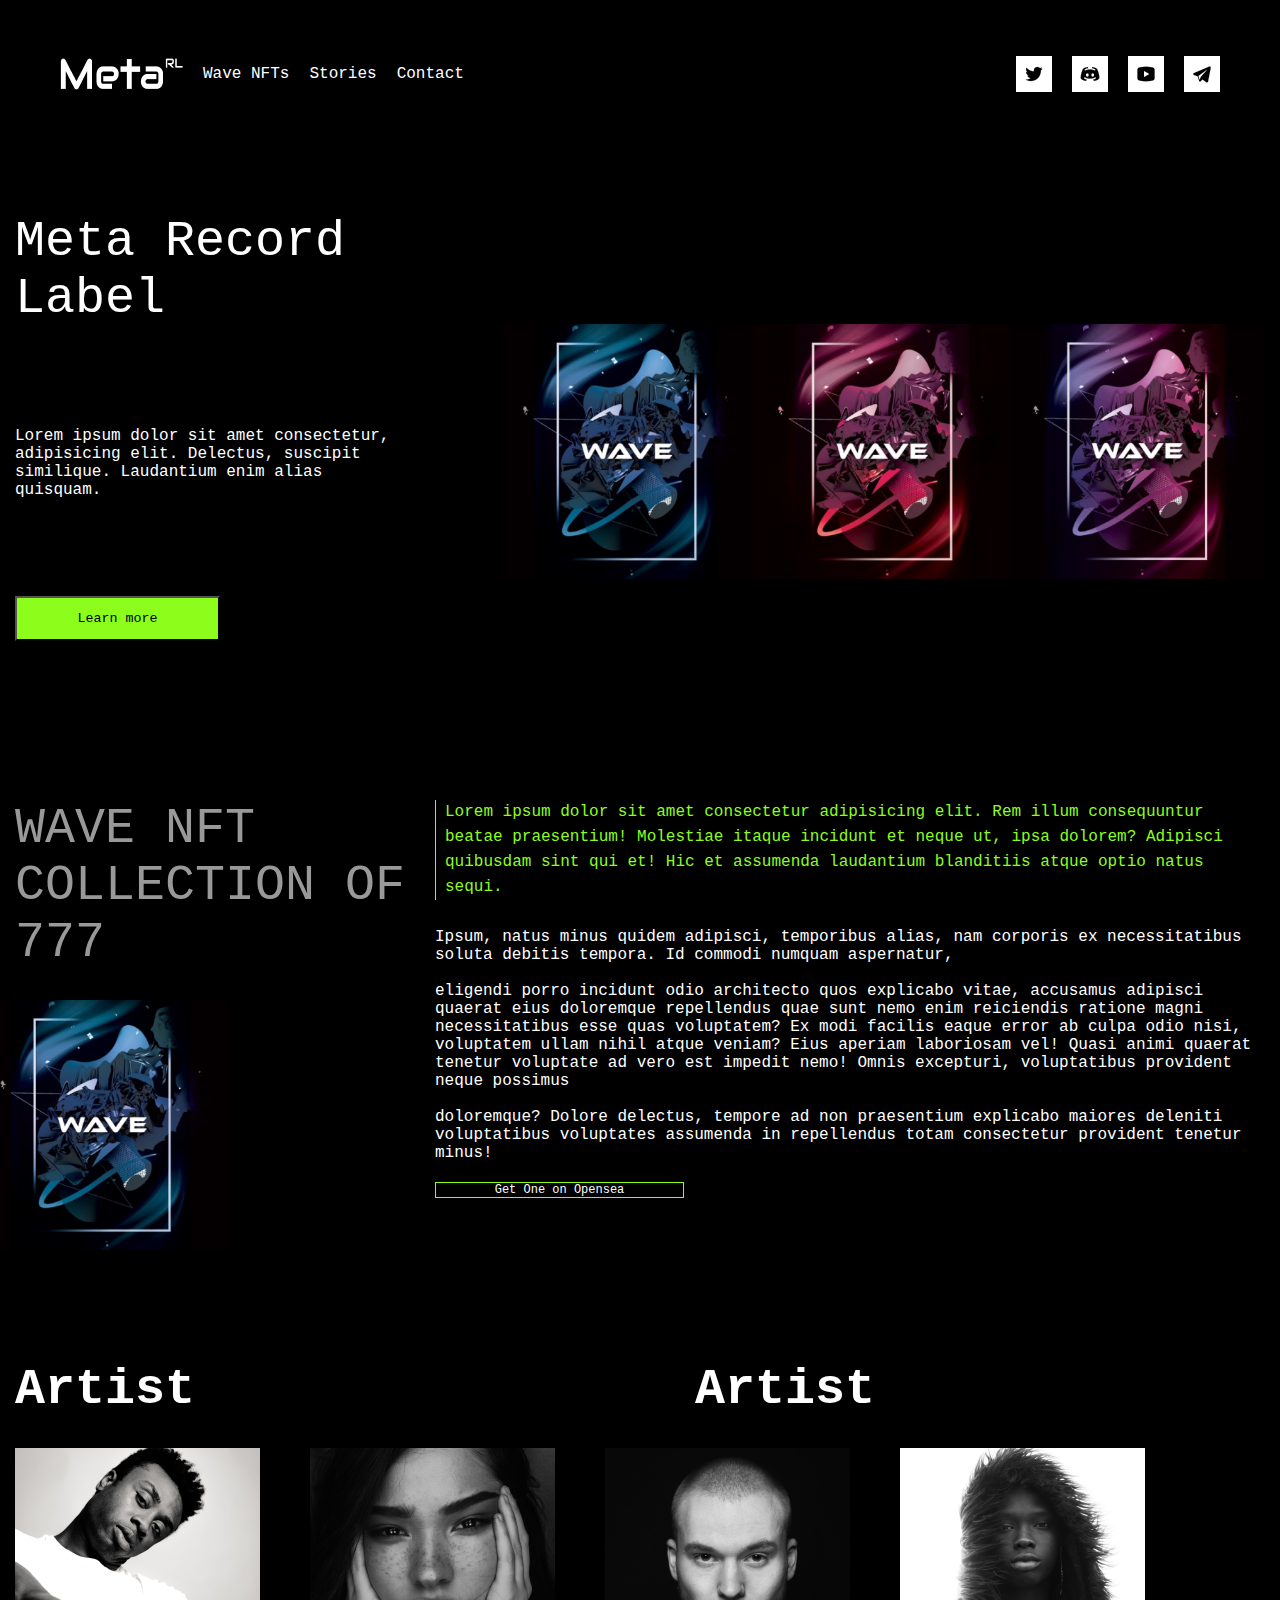
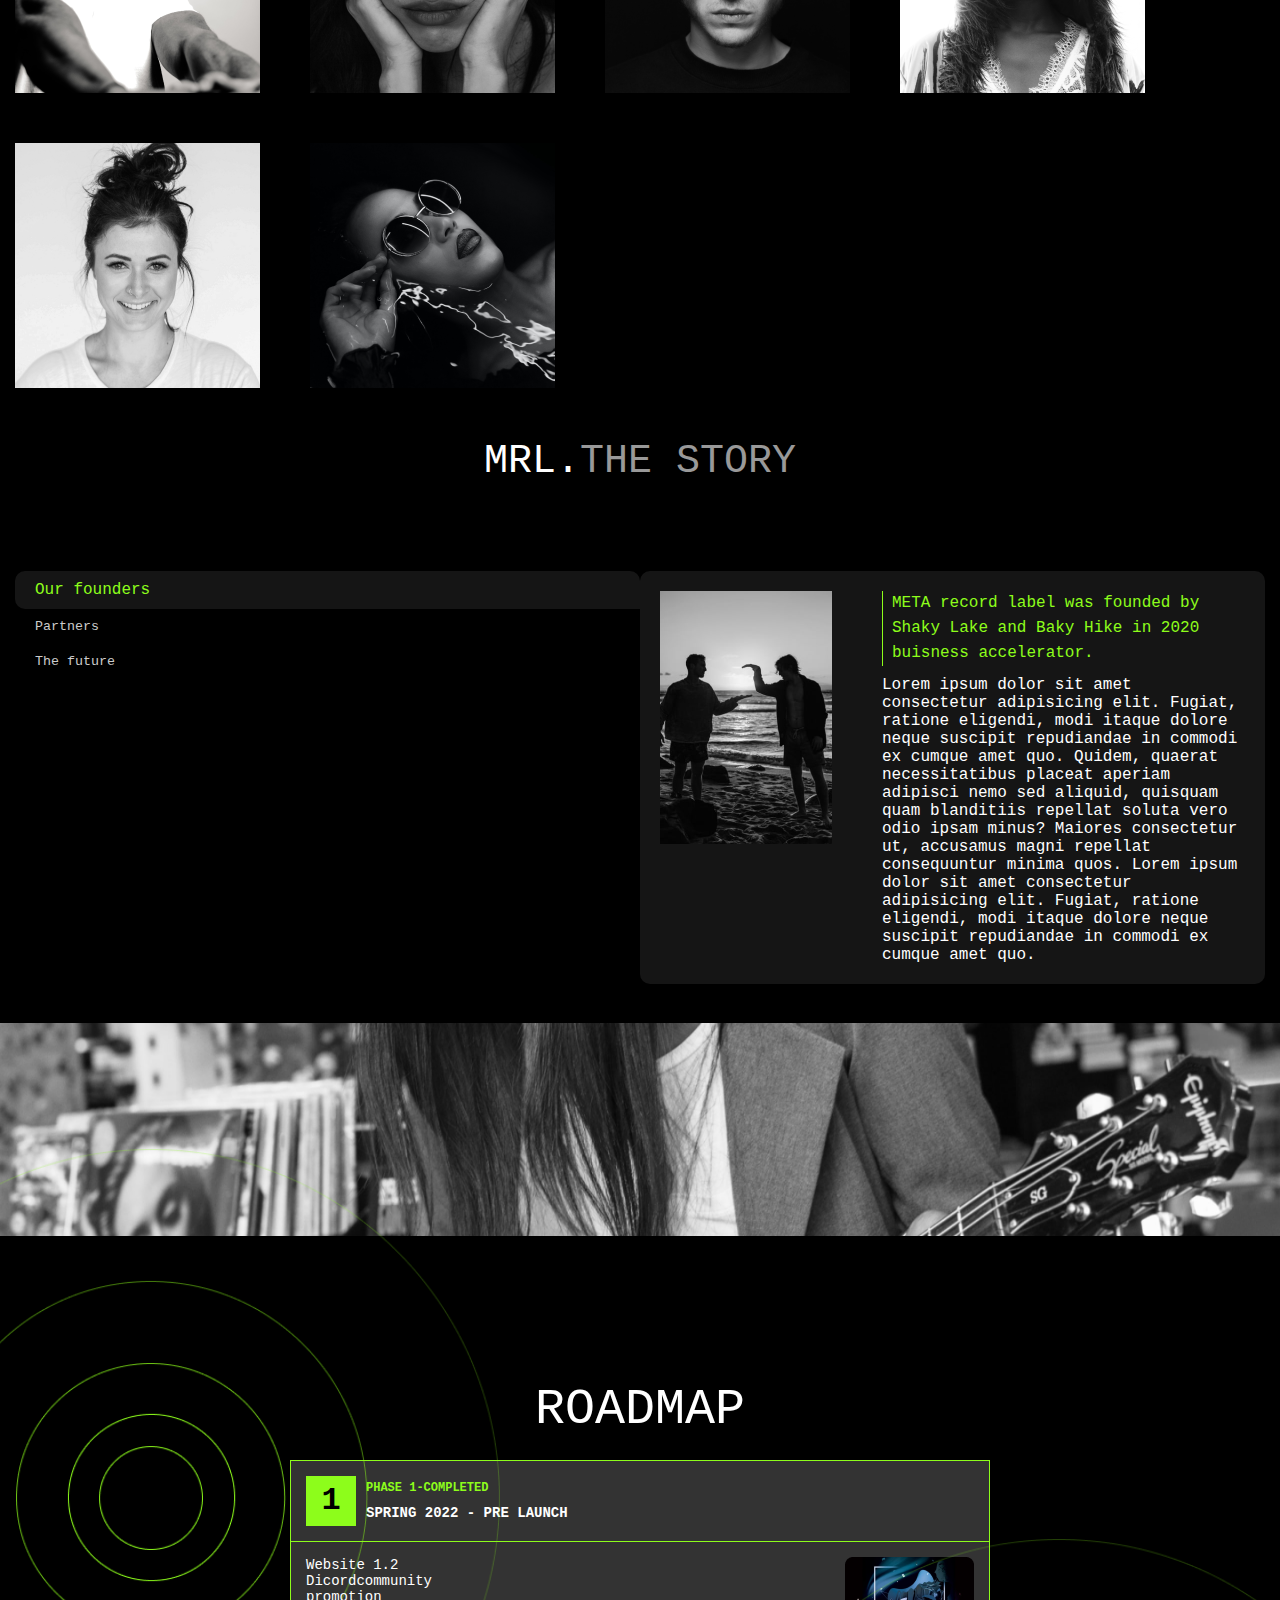
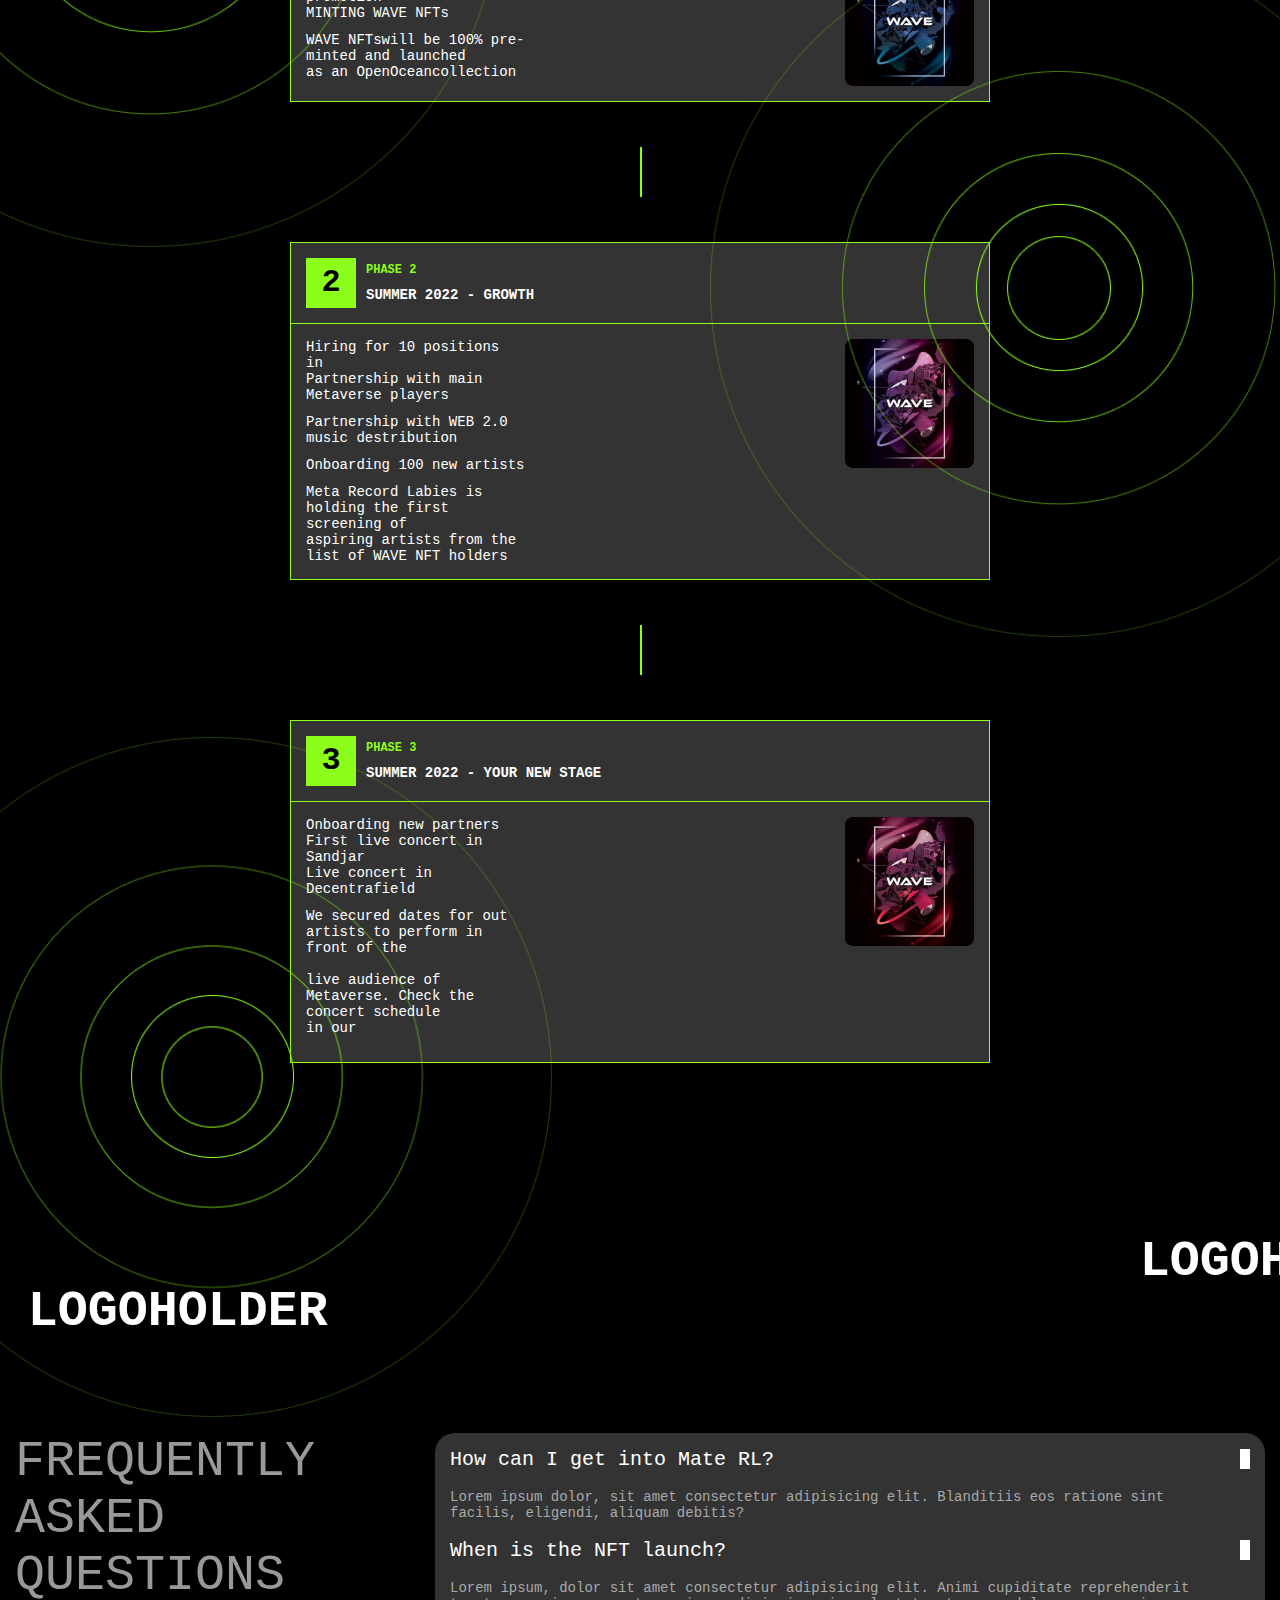
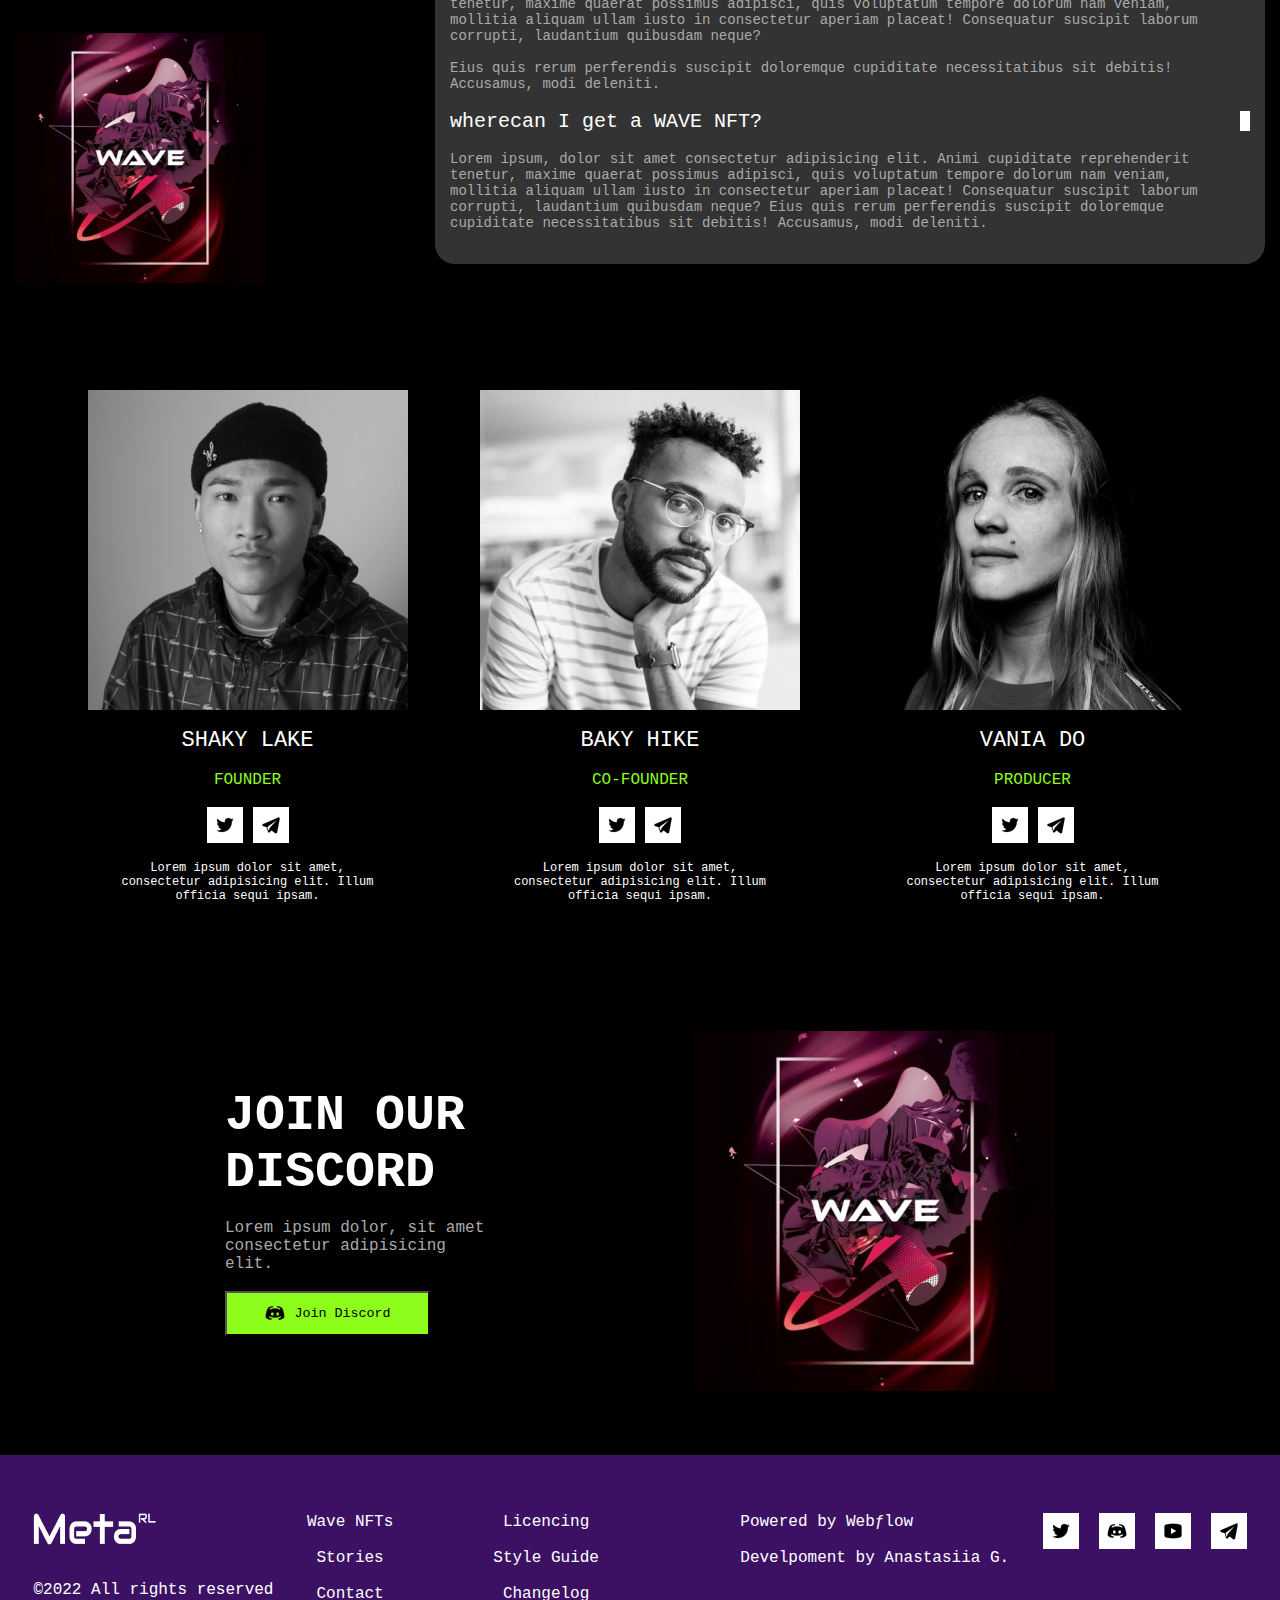
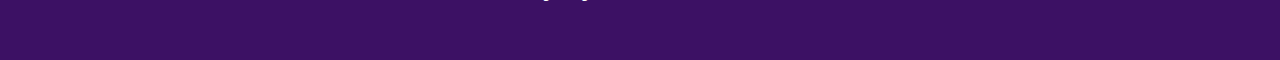
<file: meta/index.html>
<!DOCTYPE html>
<html lang="en">

<head>
    <meta charset="UTF-8">
    <meta name="viewport" content="width=device-width, initial-scale=1.0">
    <title>Document</title>
    <link rel="stylesheet" href="css/header.css">
    <link rel="stylesheet" href="css/section__one.css">
    <link rel="stylesheet" href="css/artist__section.css">
    <link rel="stylesheet" href="css/empt__and__story.css">
    <link rel="stylesheet" href="css/column__info.css">
    <link rel="stylesheet" href="css/frequently.css">
    <link rel="stylesheet" href="css/team.css">
    <link rel="stylesheet" href="css/last_section.css">
    <link rel="stylesheet" href="css/footer.css">
    <link rel="stylesheet" href="css/style.css">
    <link rel="stylesheet" href="css/tabs.css">
</head>

<body>
    <header class="header">
        <div class="container">
            <header class="header__top">
                <div class="left__side">
                    <div class="logo"></div>
                    <div class="text">
                        <a href="#" class="wave">Wave NFTs</a>
                        <a href="#" class="stories">Stories</a>
                        <a href="#" class="contact">Contact</a>
                    </div>
                </div>
                <div class="right__side">
                    <div class="messenger">
                        <div class="icon">
                            <div class="twit item"></div>
                        </div>
                        <div class="icon">
                            <div class="birbalo item"></div>
                        </div>
                        <div class="icon">
                            <div class="youtube item"></div>
                        </div>
                        <div class="icon">
                            <div class="telegram item"></div>
                        </div>
                    </div>
                </div>
            </header>
            <div class="section">

                <div class="left__header">
                    <h1 class="h1">Meta Record Label</h1>
                    <h4 class="h3">Lorem ipsum dolor sit amet consectetur, adipisicing elit. Delectus, suscipit
                        similique. Laudantium enim alias quisquam.</h4>
                    <button class="button">Learn more</button>
                </div>
                <div class="right__header">
                    <div class="swiper mySwiper">
                        <div class="swiper-wrapper">
                            <div class="swiper-slide">
                                <img src="img/bg/2 section.png" />
                            </div>
                            <div class="swiper-slide">
                                <img src="img/bg/4 section.png" />
                            </div>
                            <div class="swiper-slide">
                                <img src="img/bg/Новый проект.png" />
                            </div>
                        </div>
                    </div>
                </div>

            </div>
        </div>

    </header>

    <div class="first__section">
        <div class="container">
            <div class="flex__box">
                <div class="left__section">
                    <div class="collectio777"> <span class="wave"> wave nft </span> collection of 777</div>
                </div>
                <div class="right__section">
                    <div class="meta__wave">
                        Lorem ipsum dolor sit amet consectetur adipisicing elit. Rem illum consequuntur beatae
                        praesentium!
                        Molestiae itaque incidunt et neque ut, ipsa dolorem? Adipisci quibusdam sint qui et! Hic et
                        assumenda laudantium blanditiis atque optio natus sequi.</div><br>
                    <div class="other__text">
                        Ipsum, natus minus quidem adipisci, temporibus alias, nam corporis ex necessitatibus soluta
                        debitis
                        tempora. Id commodi numquam aspernatur, <br>
                        <br>
                        eligendi porro incidunt odio architecto quos explicabo
                        vitae, accusamus adipisci quaerat eius doloremque repellendus quae sunt nemo enim reiciendis
                        ratione
                        magni necessitatibus esse quas voluptatem? Ex modi facilis eaque error ab culpa odio nisi,
                        voluptatem ullam nihil atque veniam? Eius aperiam laboriosam vel! Quasi animi quaerat tenetur
                        voluptate ad vero est impedit nemo! Omnis excepturi, voluptatibus provident neque possimus <br>
                        <br>
                        doloremque? Dolore delectus, tempore ad non praesentium explicabo maiores deleniti voluptatibus
                        voluptates assumenda in repellendus totam consectetur provident tenetur minus!
                    </div>
                    <br>
                    <button class="get__on">Get One on Opensea</button>
                </div>
            </div>
        </div>
    </div>
    <section class="artist">
        <div class="container">
            <div class="artist__box">
                <div class="artist__text">Artist</div>
                <div class="artist__text">Artist</div>
                <div class="artist__text">Artist</div>
            </div>
            <div class="wrapper">
                <div class="img-box">
                    <div class="text__img">Pete Bentz</div>
                </div>
                <div class="img-box">
                    <div class="text__img">Daniela Youth</div>
                </div>
                <div class="img-box">
                    <div class="text__img">Roman Gore</div>
                </div>
                <div class="img-box">
                    <div class="text__img">Tonya</div>
                </div>
                <div class="img-box">
                    <div class="text__img">Ivor</div>
                </div>
                <div class="img-box">
                    <div class="text__img">Somae Petit</div>
                </div>
            </div>
        </div>
    </section>
    <section class="story">
        <div class="container">
            <div class="mrl"><span class="mrl__text">mrl.</span>the story</div>
            <!--  <div class="mrl__box">
                <div class="left__mrl">
                    <div class="our">Our founders</div>
                    <div class="partner">Partners</div>
                    <div class="partner">The future</div>
                </div>
                <div class="right__mrl">
                    <div class="img__right"></div>
                    <div class="text__mrl">
                        <div class="meta__wave">META record label was founded by Shaky
                            Lake and Baky Hike in 2020 buisness accelerator.
                        </div>
                        <div class="other__text">
                            Lorem ipsum dolor sit amet consectetur adipisicing elit. Fugiat, ratione eligendi, modi
                            itaque
                            dolore neque suscipit repudiandae in commodi ex cumque amet quo. <br> <br> Quidem, quaerat
                            necessitatibus
                            placeat aperiam adipisci nemo sed aliquid, quisquam quam blanditiis repellat soluta vero
                            odio
                            ipsam
                            minus? Maiores consectetur ut, accusamus magni repellat consequuntur minima quos. <br>
                            <br>Lorem
                            ipsum
                            dolor sit amet consectetur adipisicing elit. Fugiat, ratione eligendi, modi itaque
                            dolore neque suscipit repudiandae in commodi ex cumque amet quo.
                        </div>
                    </div>
                </div>
            </div> -->




            <div class="vertical-tabs">
                <div class="tab">
                    <button class="tablinks active" onclick="openTab(event, 'tab1')">Our founders</button>
                    <button class="tablinks" onclick="openTab(event, 'tab2')">Partners</button>
                    <button class="tablinks" onclick="openTab(event, 'tab3')">The future</button>
                </div>

                <div id="tab1" class="tabcontent active">
                    <div class="img__right"><img src="img/artist/IMAGE.png" alt=""></div>
                    <div class="text__tabs">
                        <div class="meta__wave">META record label was founded by Shaky
                            Lake and Baky Hike in 2020 buisness accelerator.
                        </div>
                        
                        <div class="other__text">
                            Lorem ipsum dolor sit amet consectetur adipisicing elit. Fugiat, ratione eligendi, modi
                            itaque dolore neque suscipit repudiandae in commodi ex cumque amet quo. Quidem, quaerat
                            necessitatibus placeat aperiam adipisci nemo sed aliquid, quisquam quam blanditiis repellat
                            soluta vero
                            odio ipsam minus? Maiores consectetur ut, accusamus magni repellat consequuntur minima quos.
                            Lorem ipsum dolor sit amet consectetur adipisicing elit. Fugiat, ratione eligendi, modi
                            itaque
                            dolore neque suscipit repudiandae in commodi ex cumque amet quo.
                        </div>
                    </div>
                </div>
                <div id="tab2" class="tabcontent">
                    <div class="img__right"><img src="img/artist/Новаяпапка/IMAGE-1.png" width="200px" alt=""></div>
                    <div class="text__tabs">
                        <div class="meta__wave">
                            We secured dates for out artists to perform in front of the
                        </div>
                        <div class="other__text">
                            Lorem ipsum dolor sit amet consectetur adipisicing elit. Fugiat, ratione eligendi, modi
                            itaque dolore neque suscipit repudiandae in commodi ex cumque amet quo. Quidem, quaerat
                            necessitatibus placeat aperiam adipisci nemo sed aliquid, quisquam quam blanditiis repellat
                            soluta vero
                            odio ipsam minus? Maiores consectetur ut, accusamus magni repellat consequuntur minima quos.
                            Lorem ipsum dolor sit amet consectetur adipisicing elit. Fugiat, ratione eligendi, modi
                            itaque
                            dolore neque suscipit repudiandae in commodi ex cumque amet quo.
                        </div>
                    </div>
                </div>
                <div id="tab3" class="tabcontent">
                    <div class="img__right"><img src="img/artist/Frame-3.png" alt=""></div>
                    <div class="text__tabs">
                        <div class="meta__wave">
                            Hiring for 10 positions in Partnership with main Metaverse players
                        </div>
                        <div class="other__text">
                            Lorem ipsum dolor sit amet consectetur adipisicing elit. Fugiat, ratione eligendi, modi
                            itaque dolore neque suscipit repudiandae in commodi ex cumque amet quo. Quidem, quaerat
                            necessitatibus placeat aperiam adipisci nemo sed aliquid, quisquam quam blanditiis repellat
                            soluta vero
                            odio ipsam minus? Maiores consectetur ut, accusamus magni repellat consequuntur minima quos.
                            Lorem ipsum dolor sit amet consectetur adipisicing elit. Fugiat, ratione eligendi, modi
                            itaque
                            dolore neque suscipit repudiandae in commodi ex cumque amet quo.
                        </div>
                    </div>
                </div>

            </div>



        </div>
    </section>
    <div class="empty"></div>

    <section class="columninfo">
        <div class="container">
            <div class="info">
                <!-- first box -->
                <div class="box__one">
                    <div class="first__box">
                        <div class="img__one">1</div>
                    </div>
                    <div class="first__box1">
                        <div class="TEXTS">
                            <div class="text__box">Website 1.2 <br> Dicordcommunity promotion <br> MINTING WAVE NFTs
                            </div>
                            <div class="text__box1">WAVE NFTswill be 100% pre-minted and launched<br>as an
                                OpenOceancollection</div>
                        </div>
                        <div class="img__right__bg__1"></div>
                    </div>
                </div>
                <!-- second box -->
                <div class="box__two">
                    <div class="first__box__two">
                        <div class="img__one__two">2</div>
                    </div>

                    <div class="first__box1">
                        <div class="TEXTS">
                            <div class="text__box">Hiring for 10 positions in<br>Partnership with main Metaverse
                                players<br>
                            </div>
                            <p class="text__box1">Partnership with WEB 2.0 music destribution</p><br>
                            <p class="text__box1">Onboarding 100 new artists</p><br>
                            <p class="text__box1">Meta Record Labies is holding the first screening of <br>
                                aspiring artists from the list of WAVE NFT holders</p>
                        </div>
                        <div class="img__right__bg__2"></div>
                    </div>
                </div>
                <!-- third box -->
                <div class="box__three">
                    <div class="three__box">
                        <div class="img__three">3</div>
                    </div>
                    <div class="first__box1">
                        <div class="TEXTS">
                            <div class="text__box">Onboarding new partners<br>
                                First live concert in Sandjar<br>
                                Live concert in Decentrafield
                            </div>
                            <p class="text__box1">We secured dates for out artists to perform in front of the <br> <br>
                                live audience of Metaverse. Check the concert schedule <br>
                                in our</p><br>
                        </div>
                        <div class="img__right__bg__3"></div>
                    </div>
                </div>
            </div>
        </div>
    </section>
    <div class="partners">
        <div class="container">
            <div class="twin__box">
                <div class="colmn__box__first">
                    <div class="logoholder">logoholder</div>
                    <div class="logoholder">logoholder</div>
                    <div class="logoholder">logoholder</div>
                </div>
                <div class="colmn__box__second">
                    <div class="logoholder">logoholder</div>
                    <div class="logoholder">logoholder</div>
                    <div class="logoholder">logoholder</div>
                </div>
            </div>
        </div>
    </div>
    <!-- frequently -->
    <div class="first__section first__frequently">
        <div class="container">
            <div class="flex__box frequently">
                <div class="left__section">
                    <div class="frequently__asked"> <span class="wave"> FREQUENTLY <br></span> ASKED <br><span
                            class="wave">QUESTIONS <br></span></div>
                    <div class="img__box__frequentliy"></div>
                </div>
                <div class="right__frequently">
                    <div class="meta__wave__frequentliy">How can I get into Mate RL? <div class="white__box"></div>
                    </div><br>

                    <div class="other__text__frequentliy">Lorem ipsum dolor, sit amet consectetur adipisicing elit.
                        Blanditiis eos
                        ratione sint facilis, eligendi, aliquam debitis?</div><br>

                    <div class="meta__wave__frequentliy">When is the NFT launch? <div class="white__box"></div>
                    </div><br>

                    <div class="other__text__frequentliy">Lorem ipsum, dolor sit amet consectetur adipisicing elit.
                        Animi cupiditate
                        reprehenderit tenetur, maxime quaerat possimus adipisci, quis voluptatum tempore dolorum nam
                        veniam, mollitia aliquam ullam iusto in consectetur aperiam placeat! Consequatur suscipit
                        laborum corrupti, laudantium quibusdam neque? <br> <br> Eius quis rerum perferendis suscipit
                        doloremque
                        cupiditate necessitatibus sit debitis! Accusamus, modi deleniti.</div><br>

                    <div class="meta__wave__frequentliy">wherecan I get a WAVE NFT? <div class="white__box"></div>
                    </div><br>
                    <div class="other__text__frequentliy">Lorem ipsum, dolor sit amet consectetur adipisicing elit.
                        Animi cupiditate
                        reprehenderit tenetur, maxime quaerat possimus adipisci, quis voluptatum tempore dolorum nam
                        veniam, mollitia aliquam ullam iusto in consectetur aperiam placeat! Consequatur suscipit
                        laborum corrupti, laudantium quibusdam neque? Eius quis rerum perferendis suscipit doloremque
                        cupiditate necessitatibus sit debitis! Accusamus, modi deleniti.</div><br>
                </div>
            </div>
        </div>
    </div>
    <div class="team__section">
        <div class="container">
            <div class="team__text">
                <div class="text__text">TEAM</div>
                <div class="text__text">TEAM</div>
                <div class="text__text">TEAM</div>
            </div>
            <div class="shaky__box">
                <div class="img__shaky">
                    <div class="img__lake"></div>
                    <br>
                    <div class="text__lake">SHAKY LAKE</div>
                    <br>
                    <div class="founder">FOUNDER</div>
                    <br>
                    <div class="messenger__icons">
                        <div class="icon">
                            <div class="twit item"></div>
                        </div>
                        <div class="icon">
                            <div class="in item"></div>
                        </div>
                    </div>
                    <br>
                    <div class="lorem">Lorem ipsum dolor sit amet, consectetur adipisicing elit. Illum officia sequi
                        ipsam.</div>
                </div>
                <div class="img__shaky">
                    <div class="img__hike"></div>
                    <br>
                    <div class="text__lake">BAKY HIKE</div>
                    <br>
                    <div class="founder">CO-FOUNDER</div>
                    <br>
                    <div class="messenger__icons">
                        <div class="icon">
                            <div class="twit item"></div>
                        </div>
                        <div class="icon">
                            <div class="in item"></div>
                        </div>
                    </div>
                    <br>
                    <div class="lorem">Lorem ipsum dolor sit amet, consectetur adipisicing elit. Illum officia sequi
                        ipsam.</div>
                </div>
                <div class="img__shaky">
                    <div class="img__vania"></div>
                    <br>
                    <div class="text__lake">VANIA DO</div>
                    <br>
                    <div class="founder">PRODUCER</div>
                    <br>
                    <div class="messenger__icons">
                        <div class="icon">
                            <div class="twit item"></div>
                        </div>
                        <div class="icon">
                            <div class="in item"></div>
                        </div>
                    </div>
                    <br>
                    <div class="lorem">Lorem ipsum dolor sit amet, consectetur adipisicing elit. Illum officia sequi
                        ipsam.</div>
                </div>

            </div>
        </div>
    </div>
    <div class="last__section">
        <div class="container">
            <div class="left__join">
                <div class="join">JOIN OUR <br> <span class="discord">DISCORD </span> </div> <br>
                <div class="join__text">Lorem ipsum dolor, sit amet consectetur adipisicing elit.</div> <br>
                <button class="button">
                    <div class="birbalo item"></div>
                    Join Discord
                </button>
            </div>
            <div class="right__join"></div>
        </div>
    </div>

    <footer class="footer">
        <div class="container">
            <div class="logo__side">
                <div class="logo"></div>
                <br>
                <br>
                <div class="logo__text">©2022 All rights reserved</div>
            </div>
            <div class="links">
                <div class="column">
                    <a href="#">Wave NFTs</a>
                    <br>
                    <a href="#">Stories</a>
                    <br>
                    <a href="#">Contact</a>
                </div>
                <div class="column">
                    <a href="#">Licencing</a>
                    <br>
                    <a href="#">Style Guide</a>
                    <br>
                    <a href="#">Changelog</a>
                </div>
            </div>
            <div class="develpoment">Powered by Webƒlow <br> <br> Develpoment by Anastasiia G.</div>
            <div class="messenger">
                <div class="icon">
                    <div class="twit item"></div>
                </div>
                <div class="icon">
                    <div class="birbalo item"></div>
                </div>
                <div class="icon">
                    <div class="youtube item"></div>
                </div>
                <div class="icon">
                    <div class="telegram item"></div>
                </div>
            </div>
        </div>
    </footer>
    <script src="app/app.js"></script>
</body>

</html>
</file>
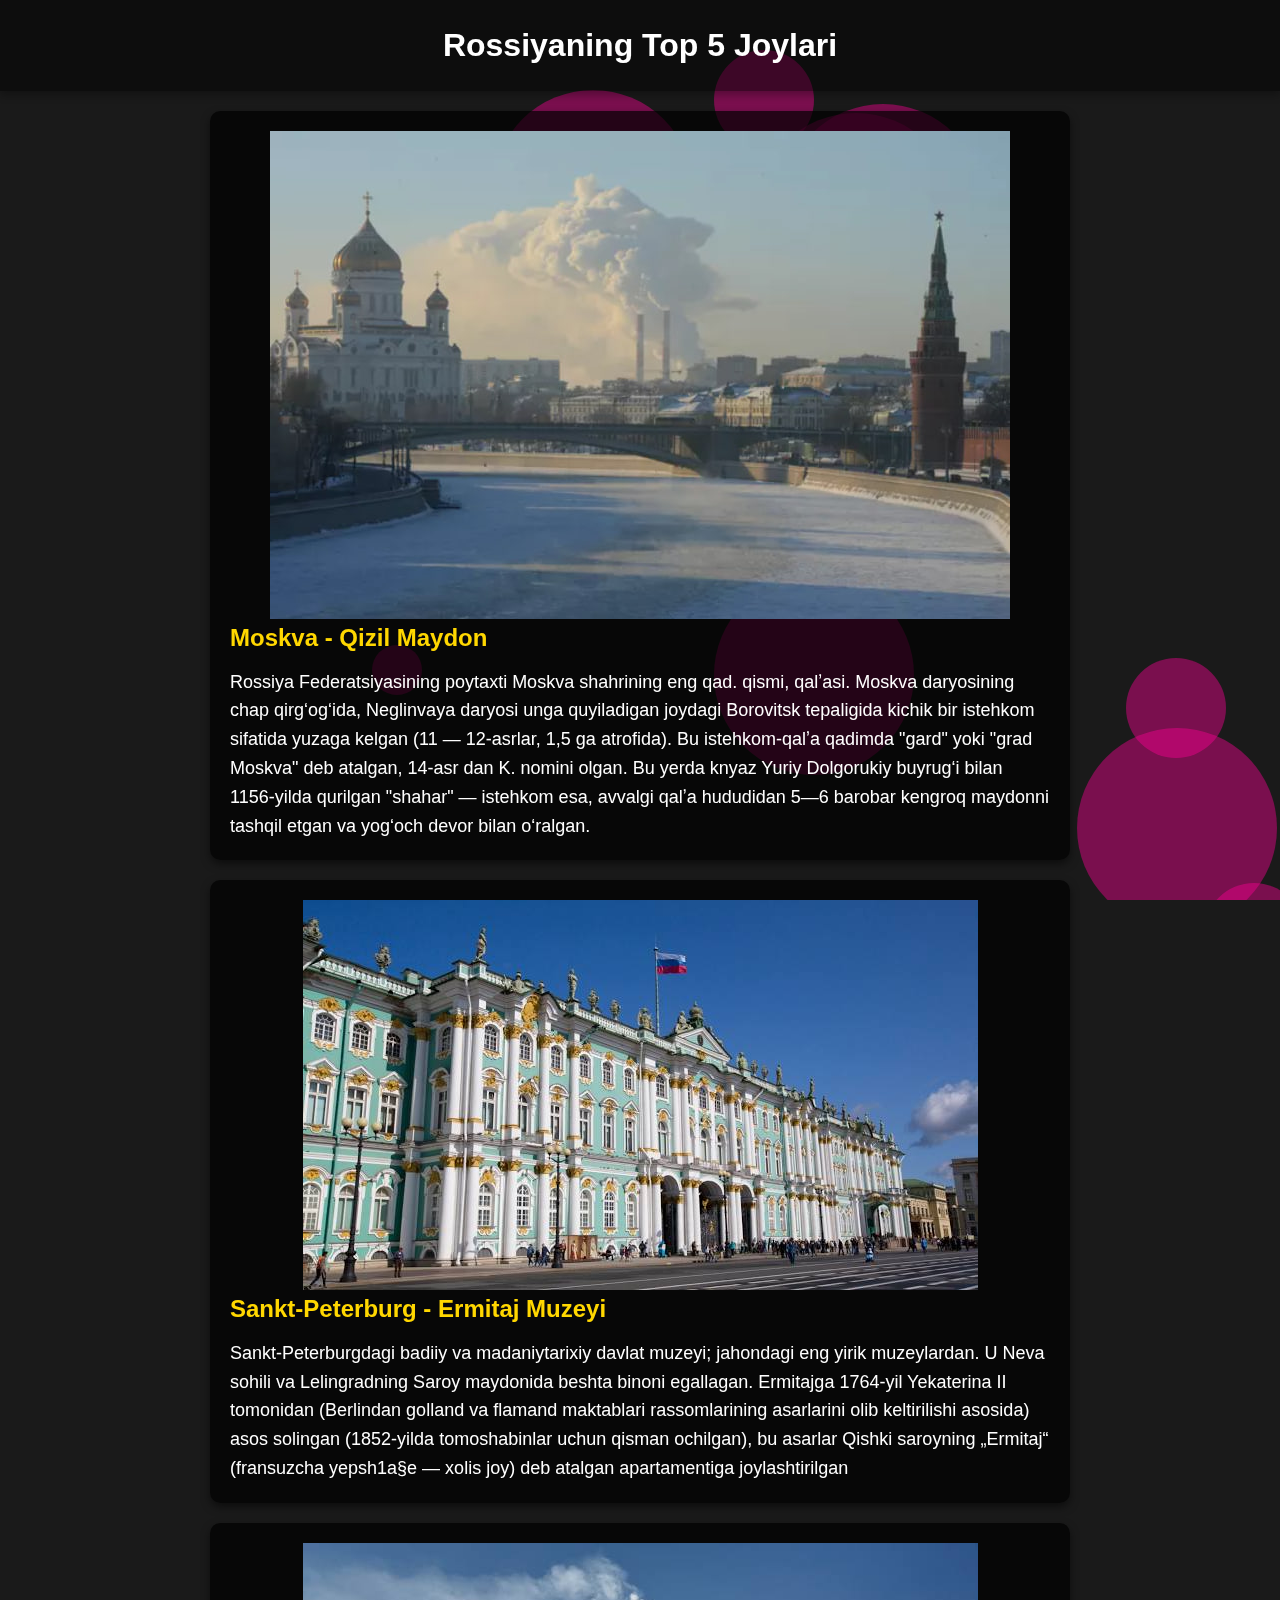
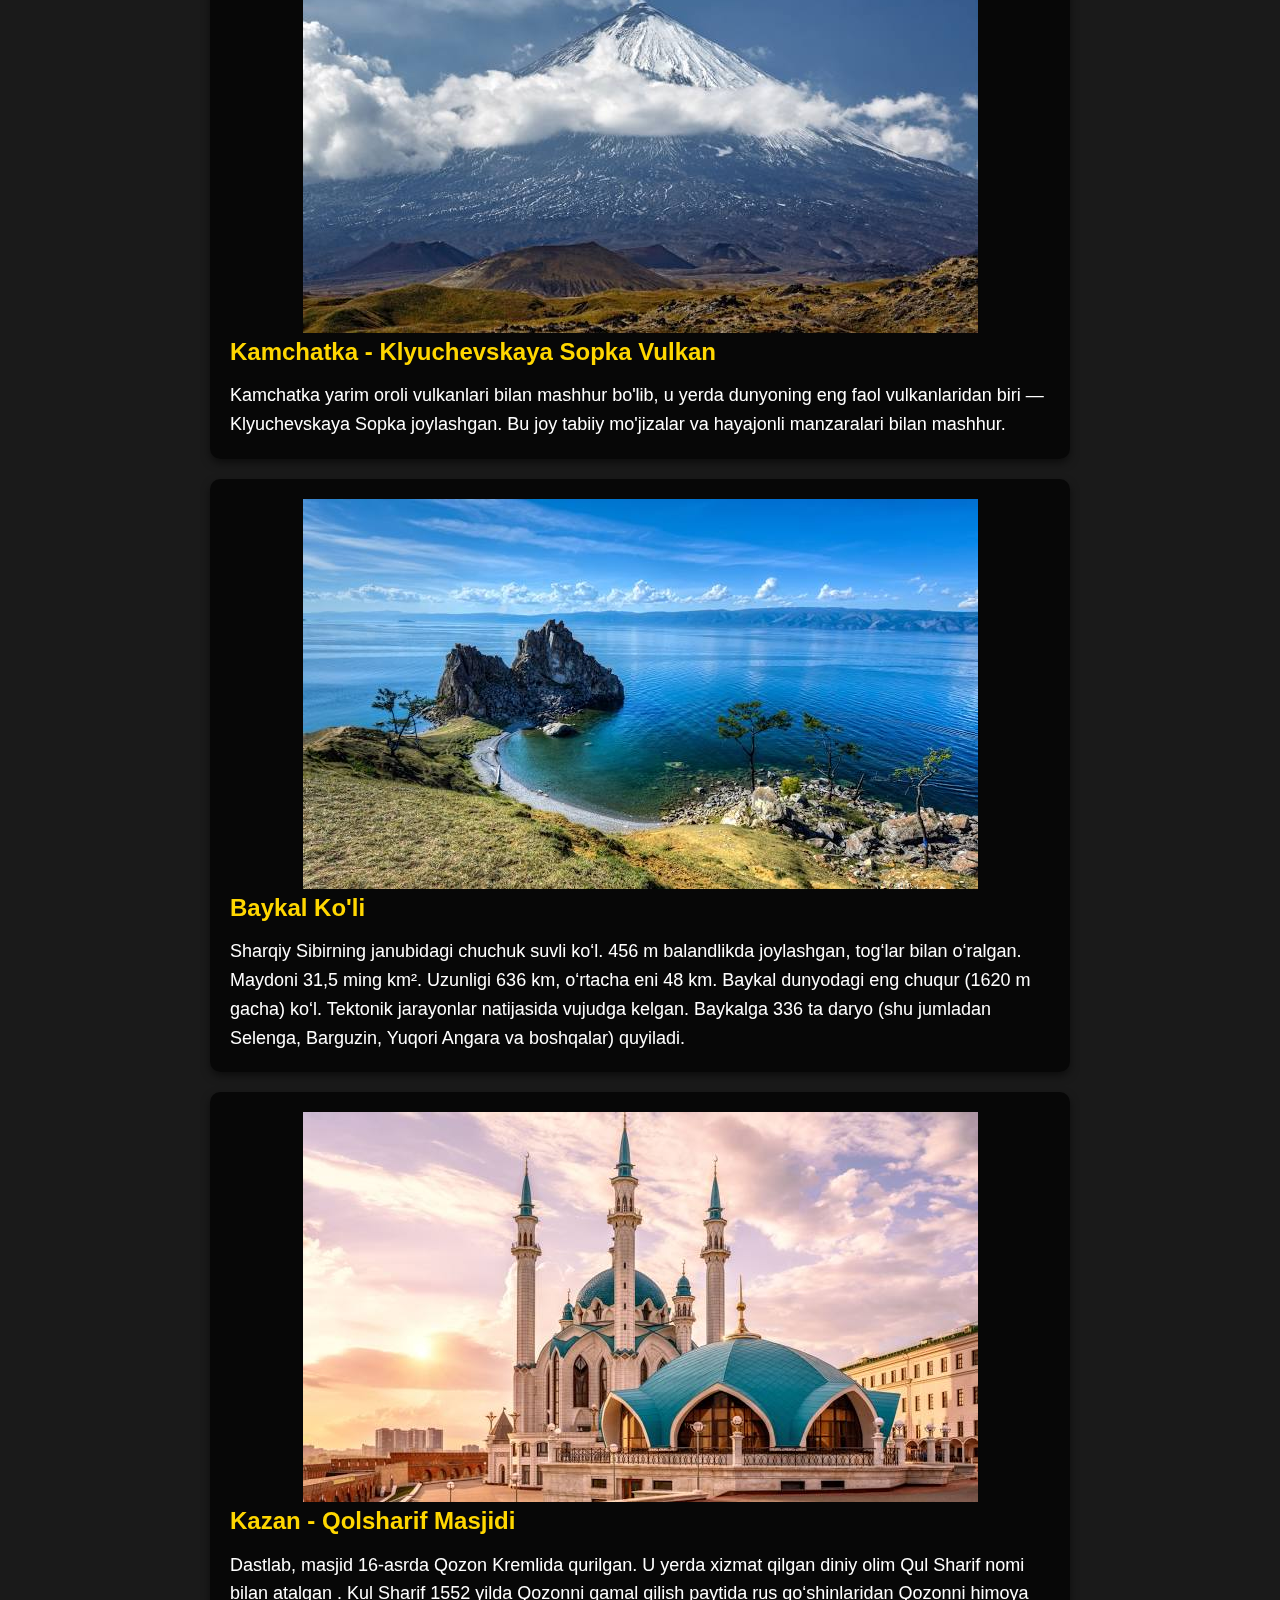
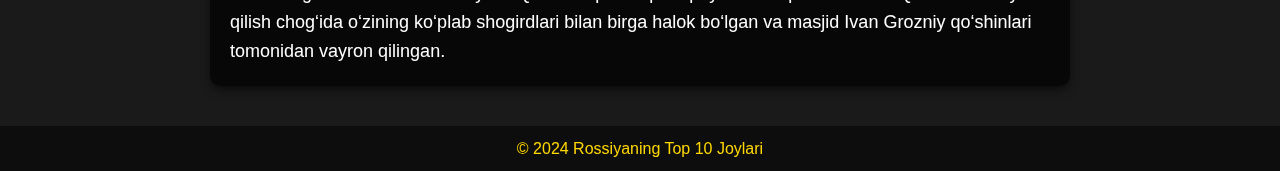
<file: mobile web landing page 1/index.html>
<!DOCTYPE html>
<html lang="uz">
<head>
    <meta charset="UTF-8">
    <meta name="viewport" content="width=device-width, initial-scale=1.0">
    <meta http-equiv="X-UA-Compatible" content="IE=edge">
    <title>Rossiyaning Top 10 Joylari</title>
    <link rel="stylesheet" href="style.css">
</head>
<body>
    <!-- Geometrik animatsiya -->
    <div class="geometric-animation"></div>

    <header>
        <h1>Rossiyaning Top 5 Joylari</h1>
    </header>

    <main>
        <section id="places">
            <article class="place">
                <div class="image-container">
                    <img src="img/qizl maydon.jpg" alt="Qizil Maydon">
                </div>
                <h2>Moskva - Qizil Maydon</h2>
                <p> Rossiya Federatsiyasining poytaxti Moskva shahrining eng qad. qismi, qalʼasi. Moskva daryosining chap qirgʻogʻida,
                     Neglinvaya daryosi unga quyiladigan joydagi Borovitsk tepaligida kichik bir istehkom sifatida yuzaga kelgan 
                     (11 — 12-asrlar, 1,5 ga atrofida). Bu istehkom-qalʼa qadimda "gard" yoki "grad Moskva" deb atalgan, 14-asr dan K.
                      nomini olgan. Bu yerda knyaz Yuriy Dolgorukiy buyrugʻi bilan 1156-yilda qurilgan "shahar" — istehkom esa, avvalgi 
                      qalʼa hududidan 5—6 barobar kengroq maydonni tashqil etgan va yogʻoch devor bilan oʻralgan.</p>
            </article>

            <article class="place">
                <div class="image-container">
                    <img src="img/emirtaj.jpeg" alt="Ermitaj Muzeyi">
                </div>
                <h2>Sankt-Peterburg - Ermitaj Muzeyi</h2>
                <p>Sankt-Peterburgdagi badiiy va madaniytarixiy davlat muzeyi; jahondagi eng yirik muzeylardan. U Neva sohili va
                     Lelingradning Saroy maydonida beshta binoni egallagan. Ermitajga 1764-yil Yekaterina II tomonidan 
                     (Berlindan golland va flamand maktablari rassomlarining asarlarini olib keltirilishi asosida) asos solingan
                      (1852-yilda tomoshabinlar uchun qisman ochilgan), bu asarlar Qishki saroyning „Ermitaj“ 
                      (fransuzcha yepsh1a§e — xolis joy) deb atalgan apartamentiga joylashtirilgan</p>
            </article>

            <article class="place">
                <div class="image-container">
                    <img src="img/Kamchatka.jpeg" alt="Klyuchevskaya Sopka Vulkan">
                </div>
                <h2>Kamchatka - Klyuchevskaya Sopka Vulkan</h2>
                <p>Kamchatka yarim oroli vulkanlari bilan mashhur bo'lib, u yerda dunyoning eng faol vulkanlaridan biri — Klyuchevskaya Sopka joylashgan. Bu joy tabiiy mo'jizalar va hayajonli manzaralari bilan mashhur.</p>
            </article>

            <article class="place">
                <div class="image-container">
                    <img src="img/baykal.jpeg" alt="Baykal Ko'li">
                </div>
                <h2>Baykal Ko'li</h2>
                <p> Sharqiy Sibirning janubidagi chuchuk suvli koʻl. 456 m balandlikda joylashgan, togʻlar bilan oʻralgan. Maydoni
                     31,5 ming km². Uzunligi 636 km, oʻrtacha eni 48 km. Baykal dunyodagi eng chuqur (1620 m gacha) koʻl. Tektonik 
                     jarayonlar natijasida vujudga kelgan. Baykalga 336 ta daryo (shu jumladan Selenga, Barguzin, Yuqori Angara va 
                     boshqalar) quyiladi.</p>
            </article>

            <article class="place">
                <div class="image-container">
                    <img src="img/Qolsharif Masjidi.jpeg" alt="Qolsharif Masjidi">
                </div>
                <h2>Kazan - Qolsharif Masjidi</h2>
                <p>Dastlab, masjid 16-asrda Qozon Kremlida qurilgan. U yerda xizmat qilgan diniy olim Qul Sharif nomi bilan atalgan .
                     Kul Sharif 1552 yilda Qozonni qamal qilish paytida rus qo‘shinlaridan Qozonni himoya qilish chog‘ida o‘zining
                      ko‘plab shogirdlari bilan birga halok bo‘lgan va masjid Ivan Grozniy qo‘shinlari tomonidan vayron qilingan.</p>
            </article>
        </section>
    </main>

    <footer>
        <p>&copy; 2024 Rossiyaning Top 10 Joylari</p>
    </footer>

    <script> // Geometrik shakllar yaratish funksiyasi
        function createShapes() {
            const geometricAnimation = document.querySelector('.geometric-animation');
        
            for (let i = 0; i < 10; i++) {
                let shape = document.createElement('div');
                let sizeClass = ['small', 'medium', 'large'][Math.floor(Math.random() * 3)];
        
                shape.classList.add('shape', sizeClass);
                shape.style.top = `${Math.random() * 100}%`;
                shape.style.left = `${Math.random() * 100}%`;
        
                geometricAnimation.appendChild(shape);
            }
        }
        
        // Sahifa yuklanganda shakllar yaratiladi
        createShapes();
         
         </script>
</body>
</html>
</file>
<file: meta/css/header.css>
.header {
    background: #000;
    max-width: 100%;
    height: 800px;
}
.header .container {
    overflow: hidden;
}
.header__top {
    max-width: 1160px;
    height: 100px;
    background: #000;
    margin: 0 auto;
    padding-top: 48px;
    display: flex;
    justify-content: space-between;
    align-items: center;
}
.left__side {
    display: flex;
    justify-content: flex-start;
    align-items: center;
    gap: 20px;
}
.left__header {
    display: flex;
    justify-content: flex-start;
    align-items: center;
}
.logo {
    width: 123px;
    height: 32px;
    background: url(../img/logo/logo\ meta.png);
    background-repeat: no-repeat;
    background-size: contain;
}
.text {
    display: flex;
    justify-content: center;
    align-items: center;
    gap: 20px;
}
.text a {
    color: white;
    text-decoration: none;
}
.messenger {
    display: flex;
    justify-content: flex-end;
    gap: 20px;
}
.icon {
    width: 36px;
    height: 36px;
    background-color: #fff;
    display: flex;
    justify-content: center;
    align-items: center;
    transition: 0.8s;
}
.icon:hover .item {
    transition: 1s;
    transform: rotateY(360deg);
}
.icon:hover {
    border-radius: 30px;
}
.twit {
    width: 20px;
    height: 20px;
    background: url(../img/icons/twitter.png);
    background-repeat: no-repeat;
}
.birbalo {
    width: 20px;
    height: 20px;
    background: url(../img/icons/birbalo.png);
    background-repeat: no-repeat;
}
.youtube {
    width: 20px;
    height: 20px;
    background: url(../img/icons/youtube.png);
    background-repeat: no-repeat;
}
.telegram {
    width: 20px;
    height: 20px;
    background: url(../img/icons/telegram.png);
    background-repeat: no-repeat;
}

.section {
    max-width: 1450px;
    height: 653px;
    margin: 0 auto;
    display: flex;
    justify-content: space-between;
    align-items: center;
}
.left__header {
    width: 580px;
    height: 428px;
    color: #fff;
    display: flex;
    flex-direction: column;
    justify-content: space-between;
    align-items: flex-start;
}
.h1 {
    width: 484px;
    height: 122px;
    color: #fff;
    font-size: 50px;
    font-weight: 400;
}
.h3 {
    width: 377px;
    height: 77px;
    font-weight: 200;
}
.button {
    width: 205px;
    height: 45px;
    background-color: #8dfd1b;
    font-weight: 400;
    display: flex;
    justify-content: center;
    align-items: center;
    gap: 10px;
}
.right__header {
    display: flex;
    justify-content: center;
    align-items: center;
}
.swiper {
    width: 100%;
    padding-top: 50px;
}
.swiper-wrapper {
    display: flex;
    justify-content: center;
    align-items: center;
}
.swiper-slide {
    display: flex;
    justify-content: center;
    align-items: center;
}
.swiper-slide img {
    display: block;
    width: 100%;
    height: 100%;
    object-fit: cover;
}

.swiper-slide:hover img {
    transform: scale(1.45);
}
</file>
<file: meta/css/section__one.css>
.first__section {
    width: 100%;
    background-color: #000;
}
.flex__box {
    display: flex;
    justify-content: center;
    align-items: flex-start;
}
.left__section {
    width: 420px;
    display: flex;
    flex-direction: column;
    justify-content: flex-start;
    align-items: flex-start;
}
.collectio777 {
    text-transform: uppercase;
    color: #999;
    font-family: "Courier New", Courier, monospace;
    width: 420px;
    height: 200px;
    font-size: 50px;
    font-weight: 200;
    position: relative;
}
.collectio777::before {
    content: "";
    display: block;
    width: 250px;
    height: 500px;
    background: url(../img/bg/2\ section.png);
    background-size: contain;
    background-repeat: no-repeat;
    background-position: center top;
    position: absolute;
    top: 100%;
    left: -9%;
}/* 
.wave {
    color: #fff;
}

.right__section {
    width: 800px;
    height: 500px;
    display: flex;
    flex-direction: column;
    gap: 10px;
}
.meta__wave {
    color: #8dfd1b;
    line-height: 107%;

    padding: 10px;
    position: relative;
}
.meta__wave::before {
    content: "";
    display: block;
    width: 0.1%;
    height: 100%;
    background-color: #8dfd1b;
    position: absolute;
    top: 0;
    left: 0;
}
.other__text {
    color: #fff;
} */
.get__on {
    width: 30%;
    height: 5%;
    background-color: #000;
    border: 1px solid #8dfd1b;
    color: #fff;
    font-size: 12px;
}
</file>
<file: meta/css/artist__section.css>
.artist{
    background-color: #000;
}

.artist .container {
    position: relative;
    overflow: hidden;
}
.artist__box{
    position: absolute;
    top: 20%;
    display: flex;
    justify-content: space-evenly;
    align-items: center;
    column-gap: 500px;
    /* gap: 500px; */
    animation-name: artistAnim;
    animation-duration: 10s;
    animation-timing-function: linear;
    animation-iteration-count: infinite;
    z-index: 3;
}
@keyframes artistAnim {
    0% {
        position: absolute;
        top: 15%;
        left: -130%;
    }
    100% {
        position: absolute;
        top: 15%;
        left: 100%;
    }
}
.artist__text{
    font-size: 50px;
    color: #fff;
    text-align: center;
    margin-bottom: 10%;
    font-weight: 600;
}
.wrapper {
    display: flex;
    justify-content: flex-start;
    align-items: center;
    flex-wrap: wrap;
    gap: 50px;
    margin-top: 20%;
    padding-bottom: 2%;
}
.img-box {
    width: 245px;
    height: 245px;
    position: relative;
}
.img-box:nth-child(1) {
    background: url(../img/artist/Frame-1.png);
}
.img-box:nth-child(2) {
    background: url(../img/artist/Frame-2.png);
}
.img-box:nth-child(3) {
    background: url(../img/artist/Frame-3.png);
}
.img-box:nth-child(4) {
    background: url(../img/artist/Frame-4.png);
}
.img-box:nth-child(5) {
    background: url(../img/artist/Frame-5.png);
}
.img-box:nth-child(6) {
    background: url(../img/artist/Frame-6.png);
}
.text__img {
    width: 100%;
    text-align: center;
    opacity: 0;
    position: absolute;
    bottom: -10%;
    color: #fff;
    transition: 0.5s;
}
.img-box:hover .text__img {
    opacity: 1;
}
</file>
<file: meta/css/empt__and__story.css>
.story {
    background: #000;
    padding: 2% 0;
}
.mrl {
    color: #999;
    font-size: 40px;
    text-align: center;
    text-transform: uppercase;
    margin-bottom: 7%;
}
.mrl__box {
    display: flex;
    justify-content: center;
    align-items: flex-start;
    padding: 5px 15px;
}
.mrl__text {
    color: #fff;
}/* 
.left__mrl {
    display: flex;
    align-items: flex-start;
    justify-content: flex-start;
    flex-direction: column;
    gap: 50px;
    font-size: 18px;
    color: #fff;
    text-align: start;
    width: 30%;
}
.our {
    width: 100%;
    color: #8dfd1b;
    position: relative;
}
.our::before {
    content: "";
    display: block;
    width: 100%;
    height: 100%;
    padding: 10px;
    border-top-left-radius: 10px;
    border-bottom-left-radius: 10px;
    position: absolute;
    background: #555;
    opacity: 0.3;
    top: 0;
    left: 0;
    transform: translate(-5%, -20%);
    z-index: 1;
}
.text__mrl {
    width: 400px;
}
.right__mrl {
    width: 50%;
    position: relative;
    display: flex;
    justify-content: center;
    align-items: flex-start;
    gap: 50px;
}
.img__right::before {
    content: "";
    display: block;
    width: 100%;
    height: 100%;
    padding: 10px;
    border-radius: 10px;
    position: absolute;
    background: #555;
    opacity: 0.3;
    top: -2.37%;
    left: -0.55%;
    z-index: 1;
    border-radius: 30px;
    border-top-left-radius: 0;
}
.img__right {
    width: 172px;
    height: 253px;
    background: url(../img/artist/IMAGE.png);
    border-radius: 30px;
} */

.empty {
    width: 100%;
    height: 240px;
    background: url(../img/bg/3ection.png), #000;
    background-size: contain;
    background-repeat: no-repeat;
    background-position: center;
    z-index: 1;
}
</file>
<file: meta/css/column__info.css>
.columninfo {
    background: black;
    padding: 70px 0;
    font-size: 10px;
}
.columninfo .container {
    display: flex;
    justify-content: center;
    align-items: center;
    flex-direction: column;
    overflow-wrap: break-word;
}
/*
// ! ||--------------------------------------------------------------------------------||
// ! ||                                      1-box                                     ||
// ! ||--------------------------------------------------------------------------------||
*/
.first__box {
    width: 700px;
    border: 1px solid #8dfd1b;
    background: #333;
    padding: 15px;
    position: relative;
    margin-top: 20%;
    display: flex;
    justify-content: space-between;
    align-items: flex-start;
}
.first__box::before {
    content: "ROADMAP";
    display: block;
    position: absolute;
    top: -100%;
    left: 50%;
    transform: translate(-50%, 0);
    color: #fff;
    font-size: 50px;
}

.first__box::after {
    content: "";
    display: block;
    position: absolute;
    width: 100%;
    height: 900%;
    top: -390%;
    left: -70%;
    background: url(../img/bg/section\ bg.png), center;
    background-repeat: no-repeat;
    background-size: contain;
}
.first__box1 {
    width: 700px;
    border: 1px solid #8dfd1b;
    background: #333;
    border-top: 0;
    padding: 15px;
    display: flex;
    justify-content: space-between;
    align-items: flex-start;
}
.img__one {
    width: 50px;
    height: 50px;
    background-color: #8dfd1b;
    position: relative;
    display: flex;
    align-items: center;
    justify-content: center;
    font-size: 32px;
    font-weight: 600;
}
.img__one::before {
    content: "PHASE 1-COMPLETED";
    display: block;
    position: absolute;
    width: 300%;
    top: 10%;
    left: 120%;
    font-size: 12px;
    color: #8dfd1b;
}
.img__one::after {
    content: "SPRING 2022 - PRE LAUNCH";
    display: block;
    position: absolute;
    width: 500%;
    bottom: 10%;
    left: 120%;
    font-size: 14px;
    color: #fff;
}
.text__box {
    width: 200px;
    position: relative;
    color: #fff;
    margin-bottom: 5%;
    font-size: 14px;
}
.text__box1 {
    width: 220px;
    position: relative;
    color: #fff;
    font-size: 14px;
}
/*
// ! ||--------------------------------------------------------------------------------||
// ! ||                                      2-box                                     ||
// ! ||--------------------------------------------------------------------------------||
*/
.first__box__two {
    width: 700px;
    border: 1px solid #8dfd1b;
    background: #333;
    padding: 15px;
    position: relative;
    margin-top: 20%;
}
.first__box__two::after {
    content: "";
    display: block;
    position: absolute;
    width: 2px;
    height: 50px;
    top: -120%;
    left: 50%;
    background: #8dfd1b;
}
.first__box__two::before {
    content: "";
    display: block;
    position: absolute;
    width: 100%;
    height: 900%;
    top: -380%;
    right: -60%;
    background: url(../img/bg/section\ bg.png), center;
    background-repeat: no-repeat;
    background-size: contain;
}
.img__one__two {
    width: 50px;
    height: 50px;
    background-color: #8dfd1b;
    position: relative;
    display: flex;
    align-items: center;
    justify-content: center;
    font-size: 32px;
    font-weight: 600;
}
.img__one__two::before {
    content: "PHASE 2";
    display: block;
    position: absolute;
    width: 300%;
    top: 10%;
    left: 120%;
    font-size: 12px;
    color: #8dfd1b;
}
.img__one__two::after {
    content: "SUMMER 2022 - GROWTH";
    display: block;
    position: absolute;
    width: 500%;
    bottom: 10%;
    left: 120%;
    font-size: 14px;
    color: #fff;
}
/*
// ! ||--------------------------------------------------------------------------------||
// ! ||                                      3-box                                     ||
// ! ||--------------------------------------------------------------------------------||
*/
.three__box {
    width: 700px;
    border: 1px solid #8dfd1b;
    background: #333;
    padding: 15px;
    position: relative;
    margin-top: 20%;
}
.three__box::before {
    content: "";
    display: block;
    position: absolute;
    width: 150%;
    height: 850%;
    top: 20%;
    left: -60%;
    background: url(../img/bg/section\ bg.png), center;
    background-repeat: no-repeat;
    background-size: contain;
}
.three__box::after {
    content: "";
    display: block;
    position: absolute;
    width: 2px;
    height: 50px;
    top: -120%;
    left: 50%;
    background: #8dfd1b;
}
.img__three {
    width: 50px;
    height: 50px;
    background-color: #8dfd1b;
    position: relative;
    display: flex;
    align-items: center;
    justify-content: center;
    font-size: 32px;
    font-weight: 600;
}
.img__three::after {
    content: "SUMMER 2022 - YOUR NEW STAGE";
    display: block;
    position: absolute;
    width: 500%;
    bottom: 10%;
    left: 120%;
    font-size: 14px;
    color: #fff;
}
.img__three::before {
    content: "PHASE 3";
    display: block;
    position: absolute;
    width: 300%;
    top: 10%;
    left: 120%;
    font-size: 12px;
    color: #8dfd1b;
}


.img__right__bg__1{
    width: 129px;
    height: 129px;
    background: url(../img/cardsimg/IMAGE-1.png);
}
.img__right__bg__2{
    width: 129px;
    height: 129px;
    background: url(../img/cardsimg/IMAGE-2.png);
}
.img__right__bg__3{
    width: 129px;
    height: 129px;
    background: url(../img/cardsimg/IMAGE.png);
}
</file>
<file: meta/css/frequently.css>
.first__frequently .container {
    width: 100%;
    background-color: #000;
    padding-bottom: 20px;
}
.frequently {
    display: flex;
    justify-content: center;
    align-items: flex-start;
}
.right__frequently {
    background: #333;
    padding: 15px;
    border-radius: 20px;
}
.frequently__asked {
    text-transform: uppercase;
    color: #999;
    font-family: "Courier New", Courier, monospace;
    width: 420px;
    height: 200px;
    font-size: 50px;
    font-weight: 200;
    position: relative;
}
.img__box__frequentliy{
    width: 250px;
    height: 250px;
    background: url(../img/bg/4\ section.png);
    background-size: contain;
    background-repeat: no-repeat;
    background-position: center top;
}
.meta__wave__frequentliy {
    color: #fff;
    font-size: 20px;
    display: flex;
    justify-content: space-between;
    align-items: center;
}
.other__text__frequentliy{
    width: 100%;
    font-size: 14px;
    color: #aaa;
    padding-right:  15px;
}
.white__box{
    width: 10px;
    height: 20px;
    background: #fff;
}
</file>
<file: meta/css/team.css>
.team__section{
background: #000;
}
.team__section .container{
    position: relative;
    overflow: hidden;
 
}
.team__text{
    width: 100%;
    display: flex;
    justify-content: space-evenly;
    align-items: center; 
    color: #fff;
    position: absolute;
    top: 0;
    left: -100%;
    animation-name: teamanim;
    animation-duration: 10s;
    animation-timing-function: linear;
    animation-iteration-count: infinite;
}
@keyframes teamanim {
    0% {
        top: 0;
        left: -100%;
    }
    100% {
        top: 0;
        left: 100%;
    }
}
.shaky__box{
    display: flex;
    justify-content: space-evenly;
    align-items: center;
}
.img__shaky{
    display: flex;
    flex-direction: column;
    justify-content: center;
    align-items: center;
    padding-top: 7%;
}
.text__text{
    font-size: 50px;
    font-weight: 600;
}
.img__lake{
    width: 320px;
    height: 320px;
    background: url(../img/artist/Новаяпапка/Frame.png);
    position: relative;
}
.img__hike{
    width: 320px;
    height: 320px;
    background: url(../img/artist/Новаяпапка/IMAGE.png);
    position: relative;
}
.img__vania{
    width: 320px;
    height: 320px;
    background: url(../img/artist/Новаяпапка/IMAGE-1.png);
    position: relative;
}
.text__lake{
    color: #fff;
    font-size: 22px;
}
.founder{
    color: #8dfd1b;
}
.messenger__icons{
    display: flex;
    justify-content: center;
    align-items: center;
    column-gap: 10px;
}
.in{
    width: 20px;
    height: 20px;
    background: url(../img/icons/telegram.png);
    background-repeat: no-repeat;
}
.lorem{
    width: 280px;
    text-align: center;
    font-size: 12px;
    color: #fff;
}
</file>
<file: meta/css/last_section.css>
.last__section{
    background: #000;
    padding-top: 10%;
}
.last__section .container{
    display: flex;
    justify-content: space-evenly;
    align-items: center;
    padding-bottom: 5%;
}
.join{
    color: #fff;
    font-size: 50px;
    font-weight: 600;
}
.join__text{
    width: 260px;
    color: #aaa;
}
.right__join{
    width: 360px;
    height: 360px;
    background: url(../img/bg/4\ section.png);
    background-repeat: no-repeat;
    background-size: cover;
}
</file>
<file: meta/css/footer.css>
.footer{
    background:rgb(60, 17, 100);
}
.footer .container{
    display: flex;
    justify-content: space-evenly;
    align-items: flex-start;
    padding: 4.5% 0;
}
.logo__text{
    color: white;
}
.links{
    width: 400px;
    display: flex;
    flex-direction: row;
    flex-wrap: wrap;
    gap: 100px;
}
.column{
    display: flex;
    flex-direction: column;
    justify-content: space-between;
    align-items: center;
}
a{
    word-wrap: break-word;
    color: #fff;
    text-decoration: none;
}
.column a:hover{
     text-decoration: underline;
}
.develpoment{
    color: #fff;
    text-align: left;
}
</file>
<file: meta/css/style.css>
* {
    margin: 0;
    padding: 0;
    box-sizing: border-box;
    font-family: "Courier New", Courier, monospace;
}
.container {
    max-width: 1490px;
    margin: 0 auto;
    padding: 0 15px;
}
/*
// ! ||--------------------------------------------------------------------------------||
// ! ||                                    partners                                    ||
// ! ||--------------------------------------------------------------------------------||
*/
.partners {
    background: #000;
    padding: 100px 0;
}
.partners .container{
    overflow: hidden;
}
.twin__box{
    padding: 50px;
    display: flex;
    justify-content: center;
    align-items: center;
    position: relative;
}
.colmn__box__first{
    display: flex;
    justify-content: center;
    align-items: center;
    gap: 50px;
    position: absolute;
    top: 0;
    right: -70%;    animation-name: textanim; 
    animation-duration: 15s;
    animation-timing-function: linear;
    animation-iteration-count: infinite;
    animation-direction: alternate;
}
@keyframes textanim{
    0% {
        position: absolute;
        top: 0;
        right: -70%;
    }
    100% {
        position: absolute;
        top: 0;
        right: 115%;
    }
}
.colmn__box__second{
    display: flex;
    justify-content: center;
    align-items: center;
    gap: 50px;
    position: absolute;
    top: 50%;
    left: -55%; 
    animation-name: textanim2; 
    animation-duration: 15s; 
    animation-timing-function: linear;
    animation-iteration-count: infinite;
    animation-direction: alternate;
    animation-fill-mode: forwards;
}
.logoholder{
    color: #fff;
    font-size: 50px;
    font-weight: 600;
    padding-bottom: 2%;
    text-transform: uppercase;
}
@keyframes textanim2{
    0% {
        position: absolute;
        top: 50%;
        left: -70%;
    }
    100% {
        position: absolute;
        top: 50%;
        left: 115%;
    }
}
</file>
<file: meta/css/tabs.css>
.vertical-tabs {
    display: flex;
  }
  
  .tab {
    width: 50%;
  }
  
  .tab button {
    display: block;
    width: 100%;
    padding: 10px 20px;
    text-align: left;
    border: none;
    outline: none;
    transition: background-color 0.3s ease;
    cursor: pointer;
    background: #000;
    color: #ccc;
  }
  
  .tab button:hover {
    border-bottom: 1px solid #ccc;
    /* background-color: #ddd; */
    border-radius: 10px;
    border-bottom-right-radius: 0;
  }
  
  .tab button.active {
    background-color: rgba(51, 51, 51, 0.404);
    color: #8dfd1b;
    font-size: 1rem;
    border-radius: 10px;
    border-bottom-right-radius: 0;
  }
  
  .tabcontent {
    display: none;
    padding: 20px;
    width: 50%;
  }
  
  .tabcontent.active {
    display: flex;
    gap: 50px;
    background-color: rgba(51, 51, 51, 0.404);
    border-radius: 10px;
  }

/*
// ! ||--------------------------------------------------------------------------------||
// ! ||                                        1                                       ||
// ! ||--------------------------------------------------------------------------------||
*/

  .meta__wave {
    color: #8dfd1b;
    line-height: 25px;
    
    padding: 0 10px;
    margin-bottom: 10px;
    position: relative;
}
.meta__wave::before {
    content: "";
    display: block;
    width: 0.1%;
    height: 100%;
    background-color: #8dfd1b;
    position: absolute;
    top: 0;
    left: 0;
}
.other__text {
  color: #fff;
}
</file>
<file: mobile web landing page 1/style.css>
/* Umumiy sozlamalar */
* {
    margin: 0;
    padding: 0;
    box-sizing: border-box;
}

body {
    font-family: 'Arial', sans-serif;
    background-color: #1a1a1a;
    color: white;
    line-height: 1.6;
    overflow-x: hidden;
}

header {
    text-align: center;
    padding: 20px;
    background: rgba(0, 0, 0, 0.5);
    box-shadow: 0 4px 8px rgba(0, 0, 0, 0.3);
}

header h1 {
    font-size: 2rem;
    color: #fff;
}

/* Geometrik fon animatsiyasi */
.geometric-animation {
    position: fixed;
    top: 0;
    left: 0;
    width: 100%;
    height: 100%;
    z-index: -1;
    overflow: hidden;
}

.shape {
    position: absolute;
    background-color: rgba(255, 0, 150, 0.6);
    border-radius: 50%;
    animation: move 10s linear infinite;
    opacity: 0.7;
}
.image-container{
    display: flex;
    justify-content: center;
}

@keyframes move {
    0% {
        transform: translateY(0) translateX(0) scale(1);
    }
    50% {
        transform: translateY(-200px) translateX(200px) scale(1.5);
    }
    100% {
        transform: translateY(0) translateX(0) scale(1);
    }
}

.shape.small {
    width: 50px;
    height: 50px;
    animation-duration: 8s;
}

.shape.medium {
    width: 100px;
    height: 100px;
    animation-duration: 12s;
}

.shape.large {
    width: 200px;
    height: 200px;
    animation-duration: 15s;
}

/* Joylar haqida ma'lumot */
main {
    padding: 20px;
    max-width: 900px;
    margin: auto;
}

article.place {
    background-color: rgba(0, 0, 0, 0.7);
    margin-bottom: 20px;
    padding: 20px;
    border-radius: 10px;
    box-shadow: 0 4px 8px rgba(0, 0, 0, 0.5);
}

article h2 {
    font-size: 24px;
    margin-bottom: 10px;
    color: #FFD700;
}

article p {
    font-size: 18px;
}

/* Mobil qurilmalar uchun moslashuvchanlik */
@media (max-width: 768px) {
    header h1 {
        font-size: 1.5rem;
    }

    article h2 {
        font-size: 20px;
    }

    article p {
        font-size: 16px;
    }
}

/* Footer */
footer {
    text-align: center;
    padding: 10px;
    background-color: rgba(0, 0, 0, 0.5);
    color: #FFD700;
}
</file>
